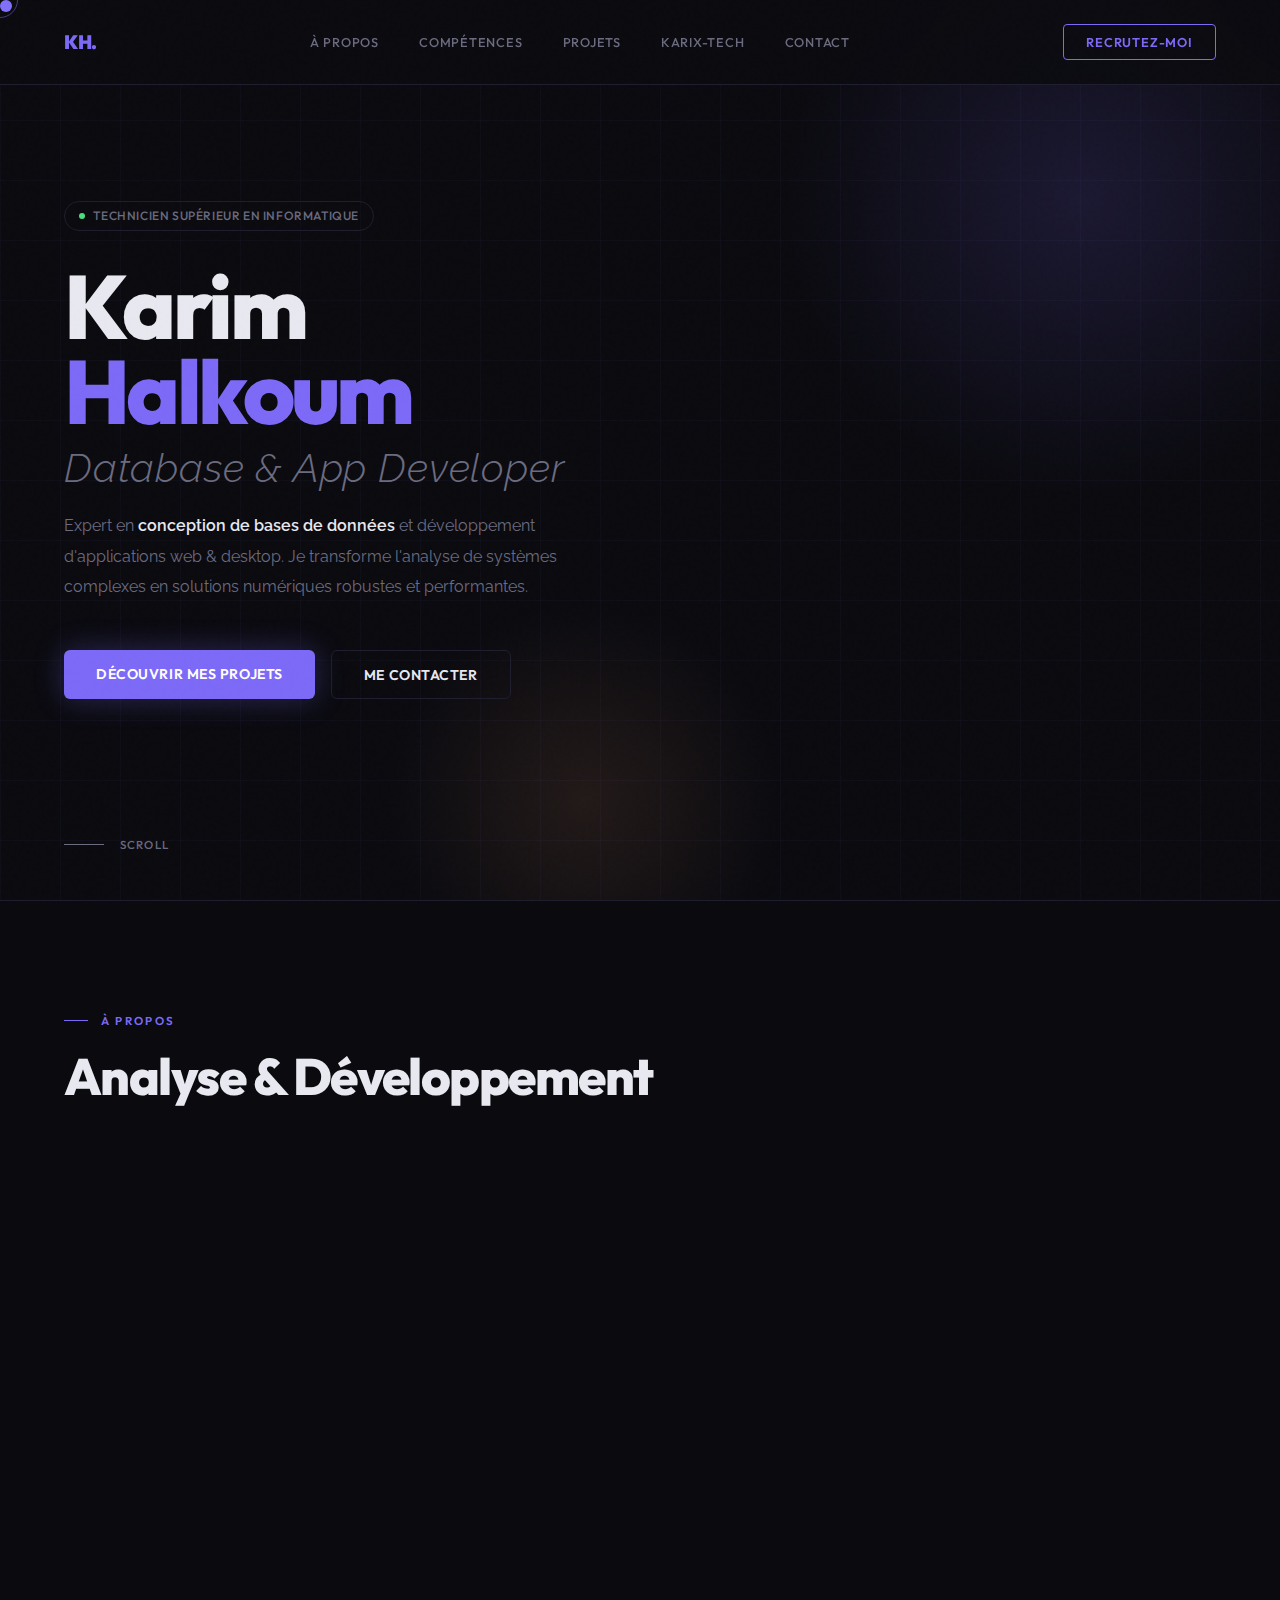
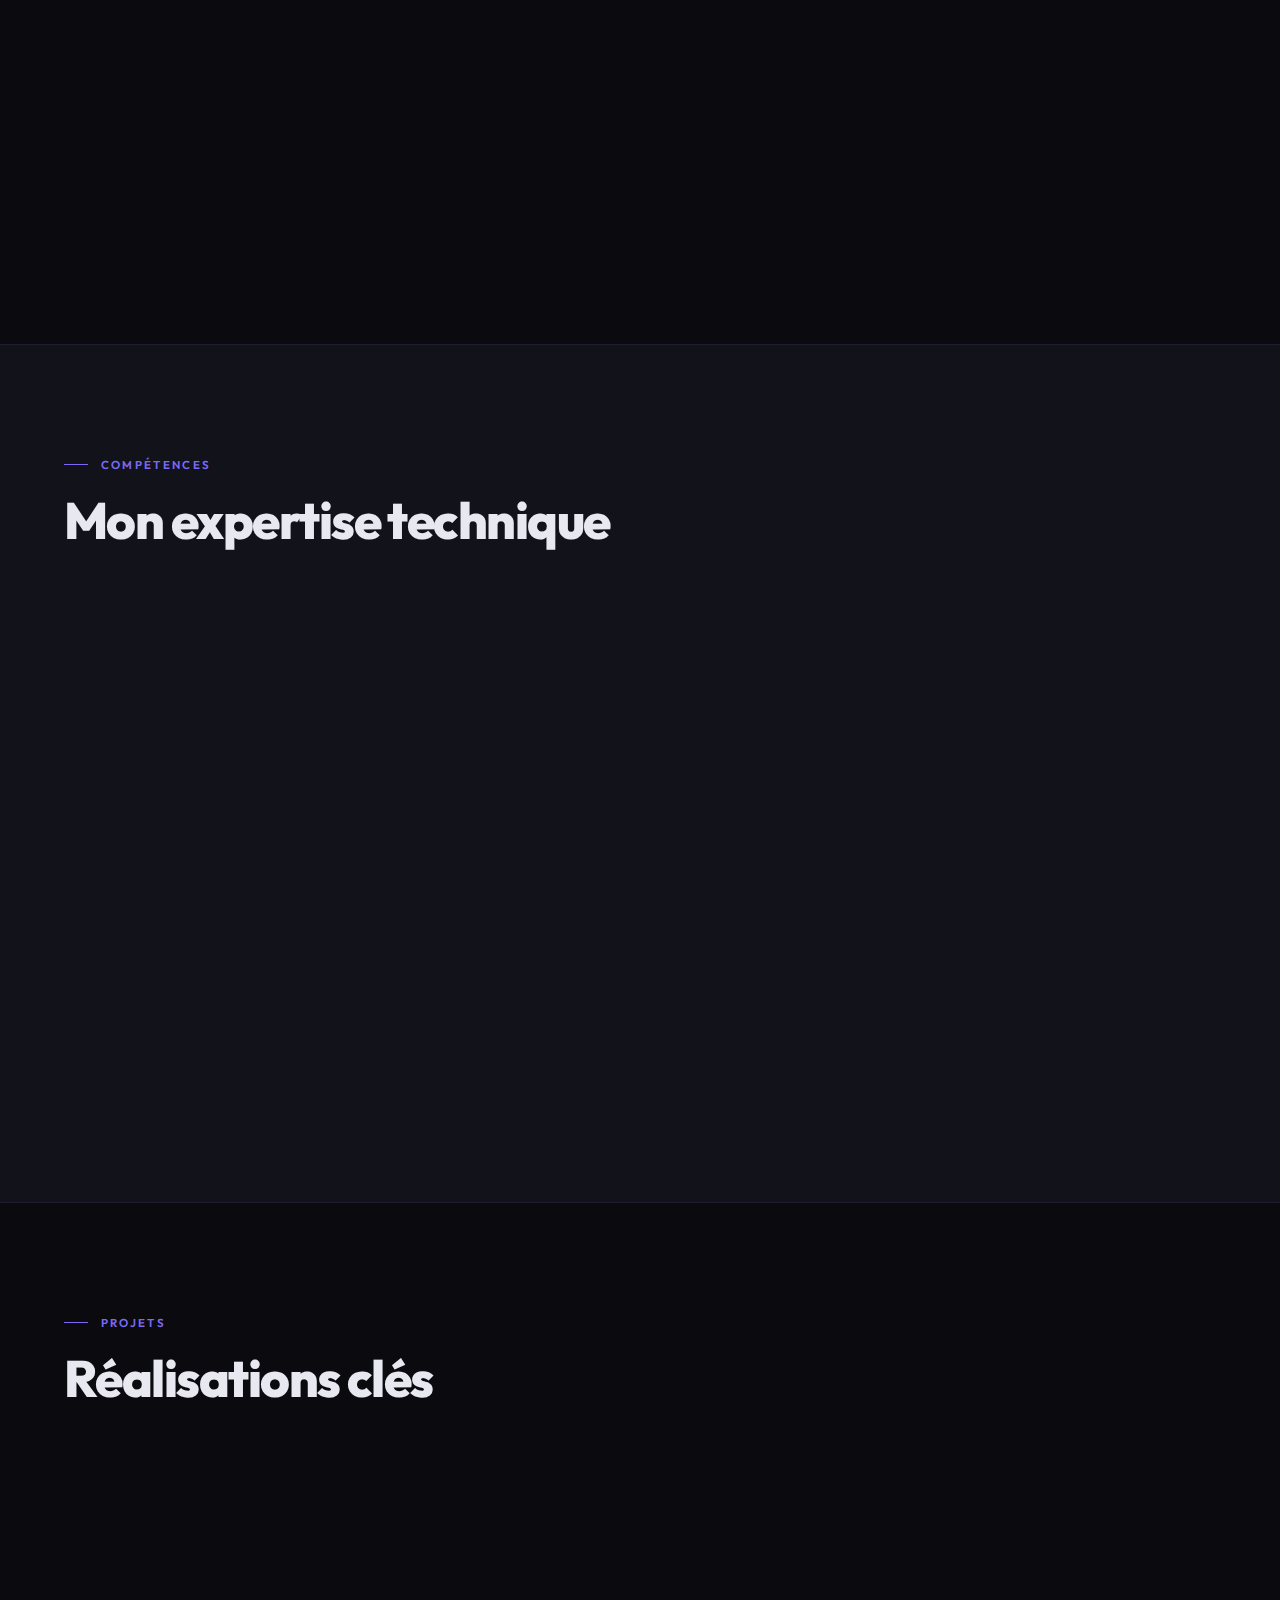
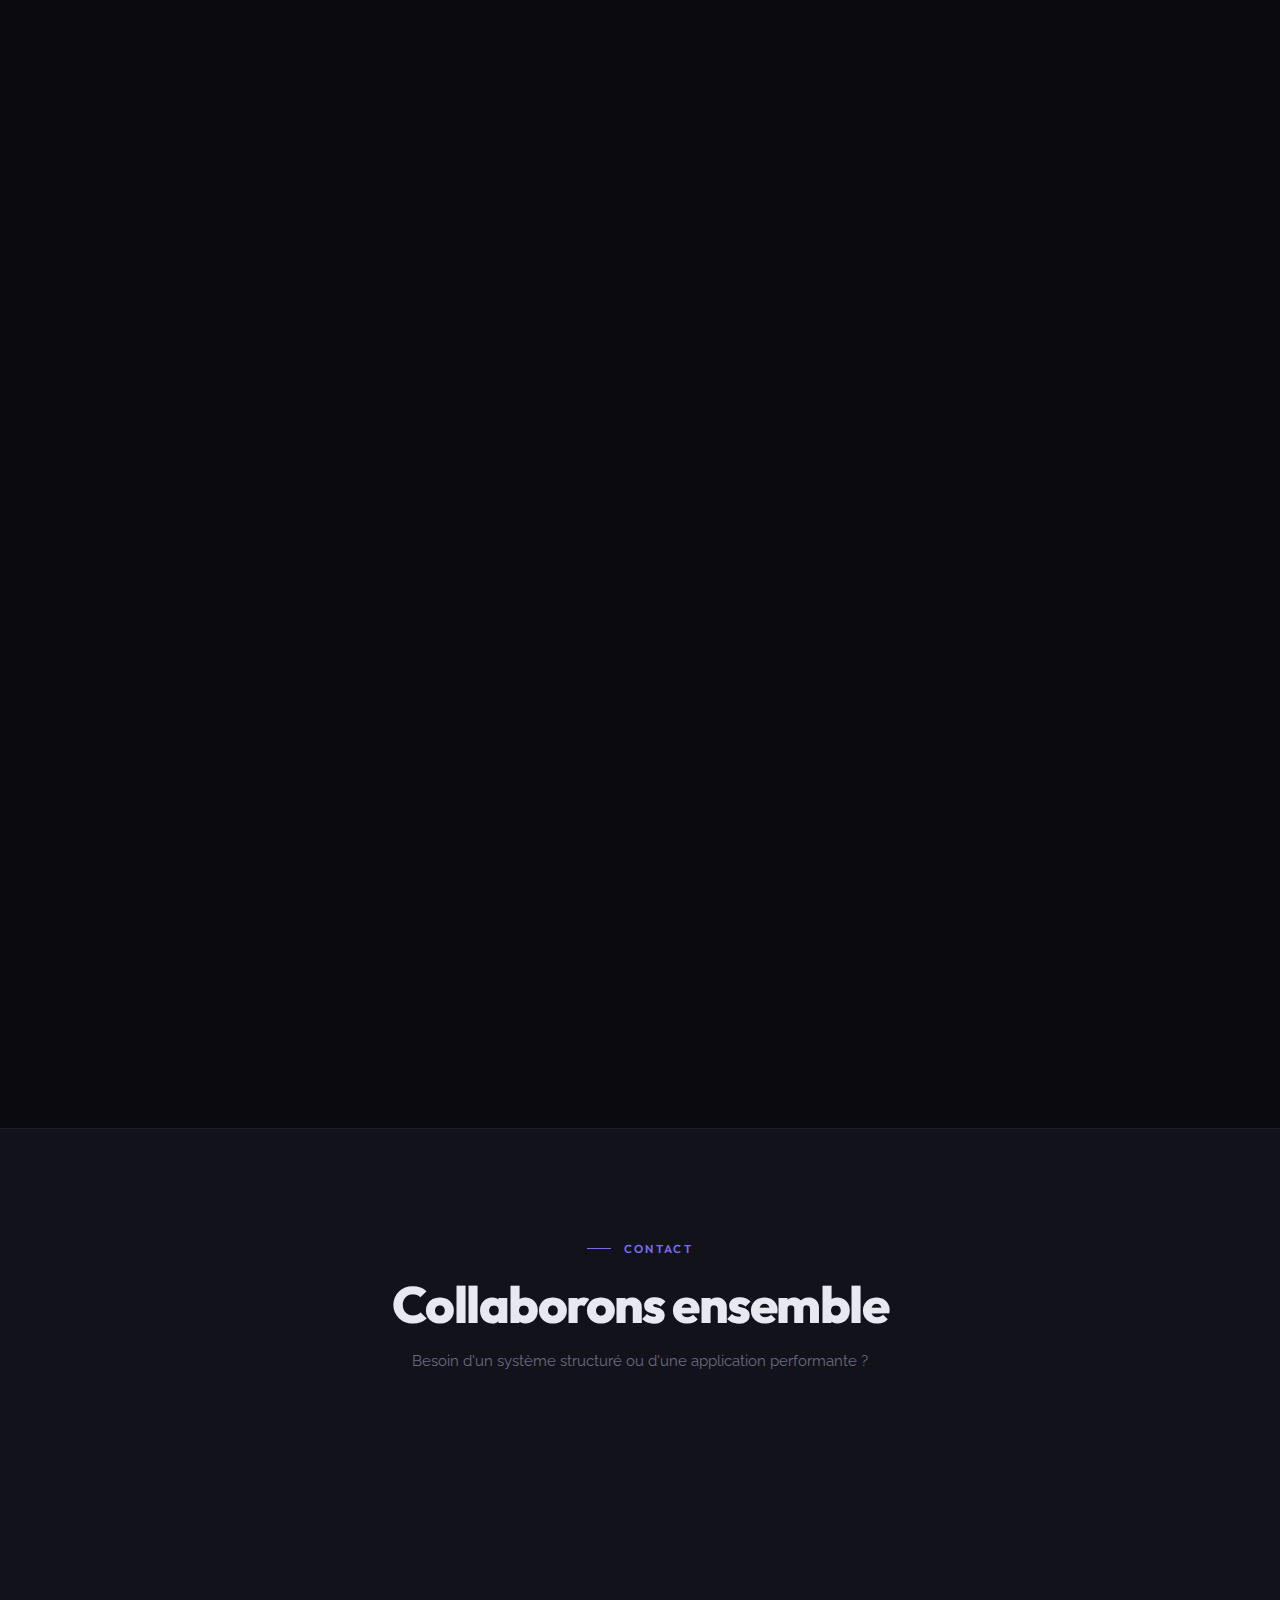
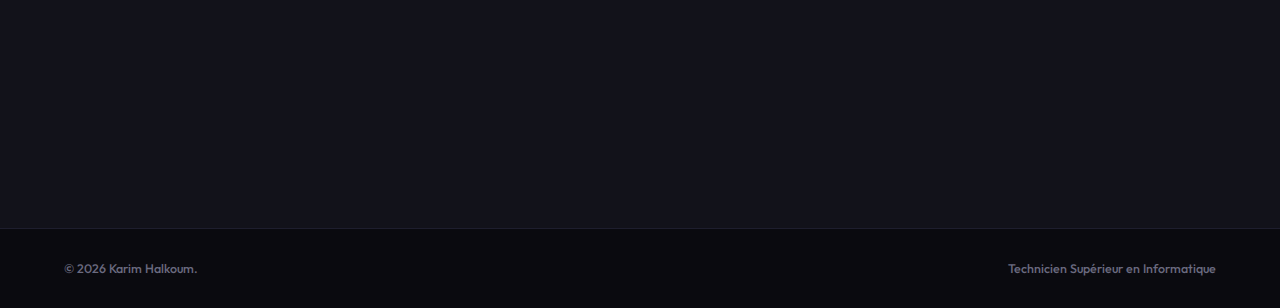
<file: index2.html>
<!DOCTYPE html>
<html lang="fr">
<head>
  <meta charset="UTF-8" />
  <meta name="viewport" content="width=device-width, initial-scale=1.0"/>
  <link rel="icon" href="logo1.png">
  <title>Karim Halkoum — Portfolio</title>
  <link href="https://fonts.googleapis.com/css2?family=Outfit:wght@300;400;500;600;700;800;900&family=Raleway:ital,wght@0,300;0,400;0,500;0,600;1,300;1,400&display=swap" rel="stylesheet"/>
  <style>
    *, *::before, *::after { box-sizing: border-box; margin: 0; padding: 0; }

    :root {
      --bg: #0a0a0f;
      --surface: #12121a;
      --border: #1e1e2e;
      --accent: #7c6af7;
      --accent2: #f7a26a;
      --text: #e8e8f0;
      --muted: #6b6b80;
      --card: #14141e;
    }

    html { scroll-behavior: smooth; }

    body {
      background: var(--bg);
      color: var(--text);
      font-family: 'Raleway', sans-serif;
      font-weight: 400;
      overflow-x: hidden;
      cursor: none;
    }

    .cursor {
      position: fixed; width: 12px; height: 12px;
      background: var(--accent); border-radius: 50%;
      pointer-events: none; z-index: 9999;
      transition: transform 0.15s ease, background 0.2s;
      mix-blend-mode: screen;
    }
    .cursor-ring {
      position: fixed; width: 36px; height: 36px;
      border: 1px solid rgba(124,106,247,0.5); border-radius: 50%;
      pointer-events: none; z-index: 9998;
      transition: transform 0.4s ease, width 0.3s, height 0.3s;
    }
    .cursor.hovered { transform: scale(2.5); background: var(--accent2); }
    .cursor-ring.hovered { width: 56px; height: 56px; border-color: var(--accent2); }

    body::before {
      content: ''; position: fixed; inset: 0;
      background-image: url("data:image/svg+xml,%3Csvg viewBox='0 0 256 256' xmlns='http://www.w3.org/2000/svg'%3E%3Cfilter id='noise'%3E%3CfeTurbulence type='fractalNoise' baseFrequency='0.9' numOctaves='4' stitchTiles='stitch'/%3E%3C/filter%3E%3Crect width='100%25' height='100%25' filter='url(%23noise)' opacity='0.04'/%3E%3C/svg%3E");
      pointer-events: none; z-index: 1000; opacity: 0.4;
    }

    nav {
      position: fixed; top: 0; left: 0; right: 0; z-index: 100;
      display: flex; align-items: center; justify-content: space-between;
      padding: 1.5rem 4rem;
      background: rgba(10,10,15,0.85);
      backdrop-filter: blur(20px);
      border-bottom: 1px solid var(--border);
    }
    .nav-logo {
      font-family: 'Outfit', sans-serif;
      font-weight: 900; font-size: 1.2rem;
      color: var(--accent); letter-spacing: -0.02em;
    }
    .nav-links { display: flex; gap: 2.5rem; list-style: none; }
    .nav-links a {
      color: var(--muted); text-decoration: none;
      font-family: 'Outfit', sans-serif;
      font-size: 0.8rem; letter-spacing: 0.06em; text-transform: uppercase; font-weight: 500;
      transition: color 0.2s;
    }
    .nav-links a:hover { color: var(--text); }
    .nav-cta {
      padding: 0.55rem 1.4rem; border: 1px solid var(--accent);
      color: var(--accent); border-radius: 4px;
      font-family: 'Outfit', sans-serif;
      font-size: 0.8rem; text-decoration: none; font-weight: 600;
      letter-spacing: 0.06em; text-transform: uppercase;
      transition: background 0.2s, color 0.2s;
    }
    .nav-cta:hover { background: var(--accent); color: #fff; }

    #hero {
      min-height: 100vh; display: flex; align-items: center;
      padding: 0 4rem; position: relative; overflow: hidden;
    }
    .hero-grid {
      position: absolute; inset: 0;
      background-image:
        linear-gradient(rgba(124,106,247,0.04) 1px, transparent 1px),
        linear-gradient(90deg, rgba(124,106,247,0.04) 1px, transparent 1px);
      background-size: 60px 60px;
    }
    .hero-glow {
      position: absolute; width: 600px; height: 600px;
      background: radial-gradient(circle, rgba(124,106,247,0.15) 0%, transparent 70%);
      top: -100px; right: -100px; border-radius: 50%;
      animation: pulse 6s ease-in-out infinite;
    }
    .hero-glow2 {
      position: absolute; width: 400px; height: 400px;
      background: radial-gradient(circle, rgba(247,162,106,0.1) 0%, transparent 70%);
      bottom: -100px; left: 30%; border-radius: 50%;
      animation: pulse 8s ease-in-out infinite reverse;
    }
    @keyframes pulse {
      0%,100% { transform: scale(1) translate(0,0); opacity: 0.7; }
      50% { transform: scale(1.15) translate(20px,-20px); opacity: 1; }
    }
    .hero-content { position: relative; z-index: 2; max-width: 800px; }
    .hero-badge {
      display: inline-flex; align-items: center; gap: 0.5rem;
      padding: 0.4rem 0.9rem; border: 1px solid var(--border); border-radius: 100px;
      font-family: 'Outfit', sans-serif;
      font-size: 0.75rem; color: var(--muted); font-weight: 500;
      letter-spacing: 0.05em; text-transform: uppercase; margin-bottom: 2rem;
      animation: fadeUp 0.8s ease both;
    }
    .hero-badge::before {
      content: ''; width: 6px; height: 6px; background: #4ade80; border-radius: 50%;
      animation: blink 2s ease infinite;
    }
    @keyframes blink { 0%,100% { opacity: 1; } 50% { opacity: 0.2; } }
    h1 {
      font-family: 'Outfit', sans-serif;
      font-size: clamp(3rem, 7vw, 6.5rem); font-weight: 800;
      line-height: 0.95; letter-spacing: -0.04em; margin-bottom: 1.5rem;
      animation: fadeUp 0.8s 0.1s ease both;
    }
    h1 .accent { color: var(--accent); }
    h1 .line2 {
      font-family: 'Raleway', sans-serif; font-weight: 300; font-style: italic;
      color: var(--muted); font-size: 0.45em; display: block;
      margin-top: 1rem; letter-spacing: 0.02em;
    }
    .hero-desc {
      font-size: 1rem; color: var(--muted); line-height: 1.9; max-width: 550px;
      font-weight: 400; margin-bottom: 3rem;
      animation: fadeUp 0.8s 0.2s ease both;
    }
    .hero-desc strong { color: var(--text); font-weight: 600; }
    .hero-actions {
      display: flex; gap: 1rem; flex-wrap: wrap;
      animation: fadeUp 0.8s 0.3s ease both;
    }
    .btn-primary {
      padding: 0.9rem 2rem; background: var(--accent); color: #fff;
      border: none; border-radius: 6px;
      font-family: 'Outfit', sans-serif;
      font-size: 0.88rem; letter-spacing: 0.04em; font-weight: 600;
      text-transform: uppercase; text-decoration: none; cursor: none;
      transition: transform 0.2s, box-shadow 0.2s;
      box-shadow: 0 0 30px rgba(124,106,247,0.3);
    }
    .btn-primary:hover { transform: translateY(-2px); box-shadow: 0 0 50px rgba(124,106,247,0.5); }
    .btn-outline {
      padding: 0.9rem 2rem; background: transparent; color: var(--text);
      border: 1px solid var(--border); border-radius: 6px;
      font-family: 'Outfit', sans-serif;
      font-size: 0.88rem; letter-spacing: 0.04em; font-weight: 600;
      text-transform: uppercase; text-decoration: none; cursor: none;
      transition: border-color 0.2s, color 0.2s;
    }
    .btn-outline:hover { border-color: var(--accent); color: var(--accent); }
    .hero-scroll {
      position: absolute; bottom: 3rem; left: 4rem;
      display: flex; align-items: center; gap: 1rem;
      font-family: 'Outfit', sans-serif;
      font-size: 0.72rem; color: var(--muted); font-weight: 500;
      letter-spacing: 0.1em; text-transform: uppercase;
      animation: fadeUp 0.8s 0.5s ease both;
    }
    .scroll-line {
      width: 40px; height: 1px; background: var(--muted);
      position: relative; overflow: hidden;
    }
    .scroll-line::after {
      content: ''; position: absolute; left: -100%; top: 0;
      width: 100%; height: 100%; background: var(--accent);
      animation: slide 2s ease infinite;
    }
    @keyframes slide { 0% { left: -100%; } 100% { left: 100%; } }

    section { padding: 7rem 4rem; }
    .section-label {
      font-family: 'Outfit', sans-serif;
      font-size: 0.72rem; color: var(--accent); font-weight: 600;
      letter-spacing: 0.2em; text-transform: uppercase; margin-bottom: 1rem;
      display: flex; align-items: center; gap: 0.8rem;
    }
    .section-label::before { content: ''; width: 24px; height: 1px; background: var(--accent); }
    h2 {
      font-family: 'Outfit', sans-serif;
      font-size: clamp(2rem, 4vw, 3.5rem);
      font-weight: 800; letter-spacing: -0.03em; margin-bottom: 1rem;
    }

    /* ── KARIX-TECH BANNER ── */
    #karix-section { scroll-margin-top: 80px; }
    #karix-banner {
      padding: 3rem 4rem;
      background: linear-gradient(135deg, rgba(124,106,247,0.07) 0%, rgba(247,162,106,0.04) 100%);
      border-top: 1px solid var(--border);
      border-bottom: 1px solid var(--border);
      position: relative; overflow: hidden;
    }
    #karix-banner::before {
      content: '';
      position: absolute; top: -60px; right: -60px;
      width: 280px; height: 280px;
      background: radial-gradient(circle, rgba(124,106,247,0.12) 0%, transparent 70%);
      border-radius: 50%; pointer-events: none;
    }
    .karix-inner {
      display: flex; align-items: center; gap: 2.5rem;
      flex-wrap: wrap; position: relative; z-index: 1;
    }
    .karix-logo-box {
      flex-shrink: 0; width: 80px; height: 80px;
      background: #000;
      border-radius: 20px;
      display: flex; align-items: center; justify-content: center;
      box-shadow: 0 8px 32px rgba(124,106,247,0.4), 0 0 0 1px rgba(124,106,247,0.3);
      position: relative; overflow: hidden;
      transition: transform 0.3s, box-shadow 0.3s;
    }
    .karix-logo-box:hover { transform: scale(1.06); box-shadow: 0 12px 40px rgba(124,106,247,0.55); }
    .karix-logo-box::before {
      content: ''; position: absolute; inset: 0;
      background: linear-gradient(135deg, rgba(255,255,255,0.18) 0%, transparent 60%);
    }
    .karix-logo-inner {
      position: relative; z-index: 1;
      display: flex; flex-direction: column; align-items: center; gap: 1px;
      width: 100%; height: 100%;
    }
    .karix-logo-kx {
      font-family: 'Outfit', sans-serif;
      font-weight: 900; font-size: 1.35rem; color: #fff;
      letter-spacing: -0.06em; line-height: 1;
    }
    .karix-logo-dot {
      width: 18px; height: 2px;
      background: linear-gradient(90deg, rgba(255,255,255,0.4), rgba(247,162,106,0.8));
      border-radius: 2px;
    }
    .karix-logo-inner img {
      width: 100%; height: 100%;
      object-fit: cover;
      border-radius: 16px;
      display: block;
    }
    .karix-info { flex: 1; min-width: 240px; }
    .karix-name {
      font-family: 'Outfit', sans-serif;
      font-weight: 800; font-size: 1.5rem;
      letter-spacing: -0.02em; color: var(--text); margin-bottom: 0.2rem;
    }
    .karix-name span { color: var(--accent); }
    .karix-tagline {
      font-family: 'Outfit', sans-serif;
      font-size: 0.75rem; color: var(--muted); font-weight: 500;
      letter-spacing: 0.08em; text-transform: uppercase; margin-bottom: 0.8rem;
    }
    .karix-desc {
      font-size: 0.9rem; color: var(--muted);
      line-height: 1.8; max-width: 580px; font-weight: 400;
    }
    .karix-desc strong { color: var(--text); font-weight: 600; }
    .karix-badges {
      display: flex; gap: 0.5rem; flex-wrap: wrap; margin-top: 1rem;
    }
    .karix-badge {
      padding: 0.22rem 0.75rem;
      background: rgba(124,106,247,0.1);
      border: 1px solid rgba(124,106,247,0.22);
      border-radius: 100px;
      font-family: 'Outfit', sans-serif;
      font-size: 0.65rem; color: var(--accent); font-weight: 600;
      letter-spacing: 0.07em; text-transform: uppercase;
    }
    .karix-actions { display: flex; flex-direction: column; gap: 0.8rem; flex-shrink: 0; }
    .karix-link {
      display: inline-flex; align-items: center; gap: 0.6rem;
      padding: 0.8rem 1.6rem;
      background: var(--accent); color: #fff;
      border-radius: 8px; text-decoration: none;
      font-family: 'Outfit', sans-serif;
      font-size: 0.84rem; font-weight: 600; letter-spacing: 0.04em;
      box-shadow: 0 4px 20px rgba(124,106,247,0.35);
      transition: transform 0.2s, box-shadow 0.2s;
    }
    .karix-link:hover { transform: translateY(-2px); box-shadow: 0 8px 30px rgba(124,106,247,0.5); }
    .karix-link svg { width: 16px; height: 16px; }
    .karix-link-sec {
      display: inline-flex; align-items: center; justify-content: center; gap: 0.5rem;
      padding: 0.7rem 1.6rem;
      border: 1px solid var(--border); color: var(--muted);
      border-radius: 8px; text-decoration: none;
      font-family: 'Outfit', sans-serif;
      font-size: 0.8rem; font-weight: 500;
      transition: border-color 0.2s, color 0.2s;
    }
    .karix-link-sec:hover { border-color: var(--accent); color: var(--accent); }

    /* ABOUT */
    #about { border-top: 1px solid var(--border); }
    .about-grid {
      display: grid; grid-template-columns: 1fr 1fr;
      gap: 6rem; align-items: center; margin-top: 4rem;
    }
    .about-image-wrap { position: relative; }
    .about-img-placeholder {
      width: 100%; aspect-ratio: 4/5;
      background: var(--surface); border: 1px solid var(--border); border-radius: 12px;
      display: flex; align-items: center; justify-content: center;
      font-size: 5rem; color: var(--border);
    }
    .about-tag {
      position: absolute; bottom: -1rem; right: -1rem;
      background: var(--accent); color: #fff; padding: 1rem 1.5rem;
      border-radius: 8px;
      font-family: 'Outfit', sans-serif; font-size: 0.85rem; font-weight: 700;
    }
    .about-text p {
      color: var(--muted); line-height: 1.9; font-size: 0.92rem;
      font-weight: 400; margin-bottom: 1.2rem;
    }
    .about-text strong { color: var(--text); font-weight: 600; }

    /* SKILLS */
    #skills { border-top: 1px solid var(--border); background: var(--surface); }
    .skills-grid {
      display: grid; grid-template-columns: repeat(auto-fill, minmax(280px, 1fr));
      gap: 1.5rem; margin-top: 4rem;
    }
    .skill-card {
      background: var(--card); border: 1px solid var(--border); border-radius: 10px;
      padding: 1.8rem; transition: border-color 0.2s, transform 0.2s;
    }
    .skill-card:hover { border-color: var(--accent); transform: translateY(-4px); }
    .skill-icon { font-size: 2rem; margin-bottom: 1rem; }
    .skill-name {
      font-family: 'Outfit', sans-serif; font-weight: 700; font-size: 1.05rem; margin-bottom: 0.6rem;
    }
    .skill-desc { font-size: 0.86rem; color: var(--muted); line-height: 1.7; margin-bottom: 1.2rem; }
    .skill-bar-wrap { height: 3px; background: var(--border); border-radius: 3px; overflow: hidden; }
    .skill-bar {
      height: 100%; background: linear-gradient(90deg, var(--accent), var(--accent2));
      border-radius: 3px; transform-origin: left; transform: scaleX(0);
      transition: transform 1s ease;
    }
    .skill-card.visible .skill-bar { transform: scaleX(1); }

    /* PROJECTS */
    #projects { border-top: 1px solid var(--border); }
    .projects-grid {
      display: grid; grid-template-columns: repeat(auto-fill, minmax(340px, 1fr));
      gap: 2rem; margin-top: 4rem;
    }
    .project-card {
      background: var(--card); border: 1px solid var(--border);
      border-radius: 12px; overflow: hidden;
      transition: transform 0.3s, border-color 0.3s;
    }
    .project-card:hover { transform: translateY(-6px); border-color: var(--accent); }
    .project-thumb {
      height: 200px; background: linear-gradient(135deg, var(--surface), var(--border));
      display: flex; align-items: center; justify-content: center;
      font-size: 3rem; border-bottom: 1px solid var(--border);
    }
    .project-body { padding: 1.8rem; }
    .project-tags { display: flex; flex-wrap: wrap; gap: 0.5rem; margin-bottom: 1rem; }
    .tag {
      padding: 0.25rem 0.7rem; background: rgba(124,106,247,0.12);
      border: 1px solid rgba(124,106,247,0.2); border-radius: 100px;
      font-family: 'Outfit', sans-serif;
      font-size: 0.68rem; color: var(--accent); font-weight: 600;
      letter-spacing: 0.06em; text-transform: uppercase;
    }
    .project-title { font-family: 'Outfit', sans-serif; font-size: 1.2rem; font-weight: 700; margin-bottom: 0.6rem; }
    .project-desc { font-size: 0.88rem; color: var(--muted); line-height: 1.7; }

    /* CONTACT */
    #contact { border-top: 1px solid var(--border); background: var(--surface); text-align: center; }
    #contact .subtitle { color: var(--muted); font-size: 0.95rem; margin-bottom: 2rem; }
    .contact-form { max-width: 560px; margin: 0 auto; display: flex; flex-direction: column; gap: 1rem; }
    input, textarea {
      width: 100%; background: var(--card); border: 1px solid var(--border);
      border-radius: 8px; padding: 0.9rem 1.2rem;
      color: var(--text); font-family: 'Raleway', sans-serif;
      font-size: 0.9rem; outline: none; transition: border-color 0.2s;
    }
    input::placeholder, textarea::placeholder { color: var(--muted); font-style: italic; }
    input:focus, textarea:focus { border-color: var(--accent); }
    textarea { resize: vertical; min-height: 120px; }

    footer {
      padding: 2rem 4rem; border-top: 1px solid var(--border);
      display: flex; align-items: center; justify-content: space-between;
      font-family: 'Outfit', sans-serif; font-size: 0.78rem; color: var(--muted); font-weight: 500;
    }

    .reveal { opacity: 0; transform: translateY(40px); transition: opacity 0.7s ease, transform 0.7s ease; }
    .reveal.visible { opacity: 1; transform: translateY(0); }

    @keyframes fadeUp {
      from { opacity: 0; transform: translateY(30px); }
      to   { opacity: 1; transform: translateY(0); }
    }

    @media (max-width: 900px) {
      nav { padding: 1.2rem 2rem; }
      .nav-links { display: none; }
      section { padding: 5rem 2rem; }
      #hero { padding: 0 2rem; }
      #karix-banner { padding: 2rem 2rem; }
      .karix-inner { flex-direction: column; align-items: flex-start; gap: 1.5rem; }
      .karix-actions { flex-direction: row; }
      .about-grid { grid-template-columns: 1fr; gap: 3rem; }
      footer { flex-direction: column; gap: 1rem; text-align: center; }
    }
  </style>
</head>
<body>

  <div class="cursor" id="cursor"></div>
  <div class="cursor-ring" id="cursorRing"></div>

  <nav>
    <div class="nav-logo">KH.</div>
    <ul class="nav-links">
      <li><a href="#about">À propos</a></li>
      <li><a href="#skills">Compétences</a></li>
      <li><a href="#projects">Projets</a></li>
      <li><a href="#karix-section">KARIX-Tech</a></li>
      <li><a href="#contact">Contact</a></li>
    </ul>
    <a href="#contact" class="nav-cta">Recrutez-moi</a>
  </nav>

  <!-- HERO -->
  <section id="hero">
    <div class="hero-grid"></div>
    <div class="hero-glow"></div>
    <div class="hero-glow2"></div>
    <div class="hero-content">
      <div class="hero-badge">Technicien Supérieur en Informatique</div>
      <h1>
        Karim<br>
        <span class="accent">Halkoum</span><br>
        <span class="line2">Database &amp; App Developer</span>
      </h1>
      <p class="hero-desc">
        Expert en <strong>conception de bases de données</strong> et développement d'applications 
        web &amp; desktop. Je transforme l'analyse de systèmes complexes en solutions numériques 
        robustes et performantes.
      </p>
      <div class="hero-actions">
        <a href="#projects" class="btn-primary">Découvrir mes projets</a>
        <a href="#contact" class="btn-outline">Me contacter</a>
      </div>
    </div>
    <div class="hero-scroll">
      <div class="scroll-line"></div>
      Scroll
    </div>
  </section>

  <!-- ABOUT -->
  <section id="about">
    <div class="section-label">À propos</div>
    <h2>Analyse &amp; Développement</h2>
    <div class="about-grid">
      <div class="about-image-wrap reveal">
        <div class="about-img-placeholder">💻</div>
        <div class="about-tag">Focus Solutions</div>
      </div>
      <div class="about-text reveal">
        <p>
          Passionné par la programmation, je m'intéresse particulièrement à la 
          <strong>conception de systèmes informatiques structurés</strong>, adaptés aux besoins 
          réels des organisations.
        </p>
        <p>
          Pour moi, l'informatique ne se limite pas à l'écriture du code : il s'agit d'analyser 
          et de modéliser via <strong>UML</strong> (classes, cas d'utilisation, séquences) pour 
          garantir l'efficacité de chaque solution.
        </p>
        <p>
          Je porte une attention particulière à la <strong>sécurité</strong>, l'optimisation 
          des données et la création d'interfaces ergonomiques pour l'utilisateur final.
        </p>
      </div>
    </div>
  </section>

  <!-- SKILLS -->
  <section id="skills">
    <div class="section-label">Compétences</div>
    <h2>Mon expertise technique</h2>
    <div class="skills-grid">
      <div class="skill-card reveal">
        <div class="skill-icon">🗄️</div>
        <div class="skill-name">Data &amp; Backend</div>
        <div class="skill-desc">MySQL, SQL Server, PHP. Modélisation et optimisation de bases de données relationnelles.</div>
        <div class="skill-bar-wrap"><div class="skill-bar" style="width:95%"></div></div>
      </div>
      <div class="skill-card reveal">
        <div class="skill-icon">🖥️</div>
        <div class="skill-name">Desktop &amp; Java</div>
        <div class="skill-desc">Développement d'applications robustes avec Java (Swing) pour des solutions hors-ligne performantes.</div>
        <div class="skill-bar-wrap"><div class="skill-bar" style="width:85%"></div></div>
      </div>
      <div class="skill-card reveal">
        <div class="skill-icon">📐</div>
        <div class="skill-name">Analyse UML</div>
        <div class="skill-desc">Conception de diagrammes de classes, cas d'utilisation et séquences pour une architecture propre.</div>
        <div class="skill-bar-wrap"><div class="skill-bar" style="width:90%"></div></div>
      </div>
      <div class="skill-card reveal">
        <div class="skill-icon">🌐</div>
        <div class="skill-name">Web Core</div>
        <div class="skill-desc">HTML5, CSS3, JavaScript. Création d'interfaces modernes et ergonomiques.</div>
        <div class="skill-bar-wrap"><div class="skill-bar" style="width:88%"></div></div>
      </div>
    </div>
  </section>

  <!-- PROJECTS -->
  <section id="projects">
    <div class="section-label">Projets</div>
    <h2>Réalisations clés</h2>
    <div class="projects-grid">
      <div class="project-card reveal">
        <div class="project-thumb">📦</div>
        <div class="project-body">
          <div class="project-tags"><span class="tag">Java</span><span class="tag">SQL Server</span></div>
          <div class="project-title">G-STOCK</div>
          <div class="project-desc">Système complet de gestion de stock et caisse, optimisé pour la rapidité et la fiabilité des transactions.</div>
        </div>
      </div>
      <div class="project-card reveal">
        <div class="project-thumb">👥</div>
        <div class="project-body">
          <div class="project-tags"><span class="tag">PHP</span><span class="tag">MySQL</span></div>
          <div class="project-title">App Web GRH</div>
          <div class="project-desc">Plateforme de Gestion des Ressources Humaines permettant le suivi des employés et la structure organisationnelle.</div>
        </div>
      </div>
      <div class="project-card reveal">
        <div class="project-thumb">🎧</div>
        <div class="project-body">
          <div class="project-tags"><span class="tag">Web</span><span class="tag">Support</span></div>
          <div class="project-title">Help Desk IT</div>
          <div class="project-desc">Solution de gestion de tickets de support informatique pour fluidifier l'assistance technique.</div>
        </div>
      </div>
      <div class="project-card reveal">
        <div class="project-thumb">🛒</div>
        <div class="project-body">
          <div class="project-tags"><span class="tag">E-commerce</span><span class="tag">PHP</span></div>
          <div class="project-title">Solutions Commerçants</div>
          <div class="project-desc">Conception de sites e-commerce sur mesure pour aider les commerçants à digitaliser leurs ventes.</div>
        </div>
      </div>
    </div>
  </section>

  <!-- KARIX-TECH -->
  <div id="karix-section" style="scroll-margin-top:80px">
    <div id="karix-banner" class="reveal">
      <div class="karix-inner">
        <!-- Logo Icon -->
        <div class="karix-logo-box">
          <div class="karix-logo-inner">
            <img src="[data-uri]" alt="KARIX-Tech Logo">
          </div>
        </div>

        <!-- Info -->
        <div class="karix-info">
          <div class="karix-name"><span>KARIX</span>-Tech</div>
          <div class="karix-tagline">Solutions Numériques &amp; Innovation Digitale</div>
          <p class="karix-desc">
            <strong>KARIX-Tech</strong> est une entreprise spécialisée dans le développement de 
            <strong>solutions informatiques sur mesure</strong> — applications web, systèmes de gestion, 
            bases de données et digitalisation d'entreprises. Notre mission : allier 
            <strong>performance technique</strong> et simplicité d'usage pour accompagner la 
            transformation numérique des organisations.
          </p>
          <div class="karix-badges">
            <span class="karix-badge">Développement Web</span>
            <span class="karix-badge">Gestion BDD</span>
            <span class="karix-badge">Apps Desktop</span>
            <span class="karix-badge">Conseil IT</span>
            <span class="karix-badge">Digitalisation</span>
          </div>
        </div>

        <!-- CTA -->
        <div class="karix-actions">
          <a href="index1.html" target="_blank" rel="noopener" class="karix-link">
            <svg viewBox="0 0 24 24" fill="none" stroke="currentColor" stroke-width="2" stroke-linecap="round" stroke-linejoin="round">
              <circle cx="12" cy="12" r="10"/>
              <line x1="2" y1="12" x2="22" y2="12"/>
              <path d="M12 2a15.3 15.3 0 014 10 15.3 15.3 0 01-4 10 15.3 15.3 0 01-4-10 15.3 15.3 0 014-10z"/>
            </svg>
            Visiter le site
          </a>
          <a href="index1.html" target="_blank" rel="noopener" class="karix-link-sec">
            <svg width="15" height="15" viewBox="0 0 24 24" fill="none" stroke="currentColor" stroke-width="2" stroke-linecap="round" stroke-linejoin="round">
              <path d="M21 15a2 2 0 01-2 2H7l-4 4V5a2 2 0 012-2h14a2 2 0 012 2z"/>
            </svg>
            Nous contacter
          </a>
        </div>
      </div>
    </div>
  </div>

  <!-- CONTACT -->
  <section id="contact">
    <div class="section-label" style="justify-content:center">Contact</div>
    <h2>Collaborons ensemble</h2>
    <p class="subtitle">Besoin d'un système structuré ou d'une application performante ?</p>
    <div class="contact-form reveal">
      <input type="text" placeholder="Votre nom"/>
      <input type="email" placeholder="Votre email"/>
      <textarea placeholder="Parlez-moi de votre projet informatique..."></textarea>
      <button class="btn-primary" style="align-self:center; padding:1rem 3rem; cursor:none;">Envoyer le message</button>
    </div>
  </section>

  <footer>
    <span>© 2026 Karim Halkoum.</span>
    <span>Technicien Supérieur en Informatique</span>
  </footer>

  <script>
    const cursor = document.getElementById('cursor');
    const ring = document.getElementById('cursorRing');
    let mx = 0, my = 0, rx = 0, ry = 0;

    document.addEventListener('mousemove', e => {
      mx = e.clientX; my = e.clientY;
      cursor.style.left = mx - 6 + 'px';
      cursor.style.top  = my - 6 + 'px';
    });

    (function animateRing() {
      rx += (mx - rx) * 0.12;
      ry += (my - ry) * 0.12;
      ring.style.left = rx - 18 + 'px';
      ring.style.top  = ry - 18 + 'px';
      requestAnimationFrame(animateRing);
    })();

    document.querySelectorAll('a, button, .project-card, .skill-card, .karix-logo-box').forEach(el => {
      el.addEventListener('mouseenter', () => { cursor.classList.add('hovered'); ring.classList.add('hovered'); });
      el.addEventListener('mouseleave', () => { cursor.classList.remove('hovered'); ring.classList.remove('hovered'); });
    });

    const observer = new IntersectionObserver(entries => {
      entries.forEach((entry, i) => {
        if (entry.isIntersecting) {
          setTimeout(() => { entry.target.classList.add('visible'); }, i * 100);
          observer.unobserve(entry.target);
        }
      });
    }, { threshold: 0.1 });

    document.querySelectorAll('.reveal, .skill-card').forEach(el => observer.observe(el));
  </script>
</body>
</html>
</file>
